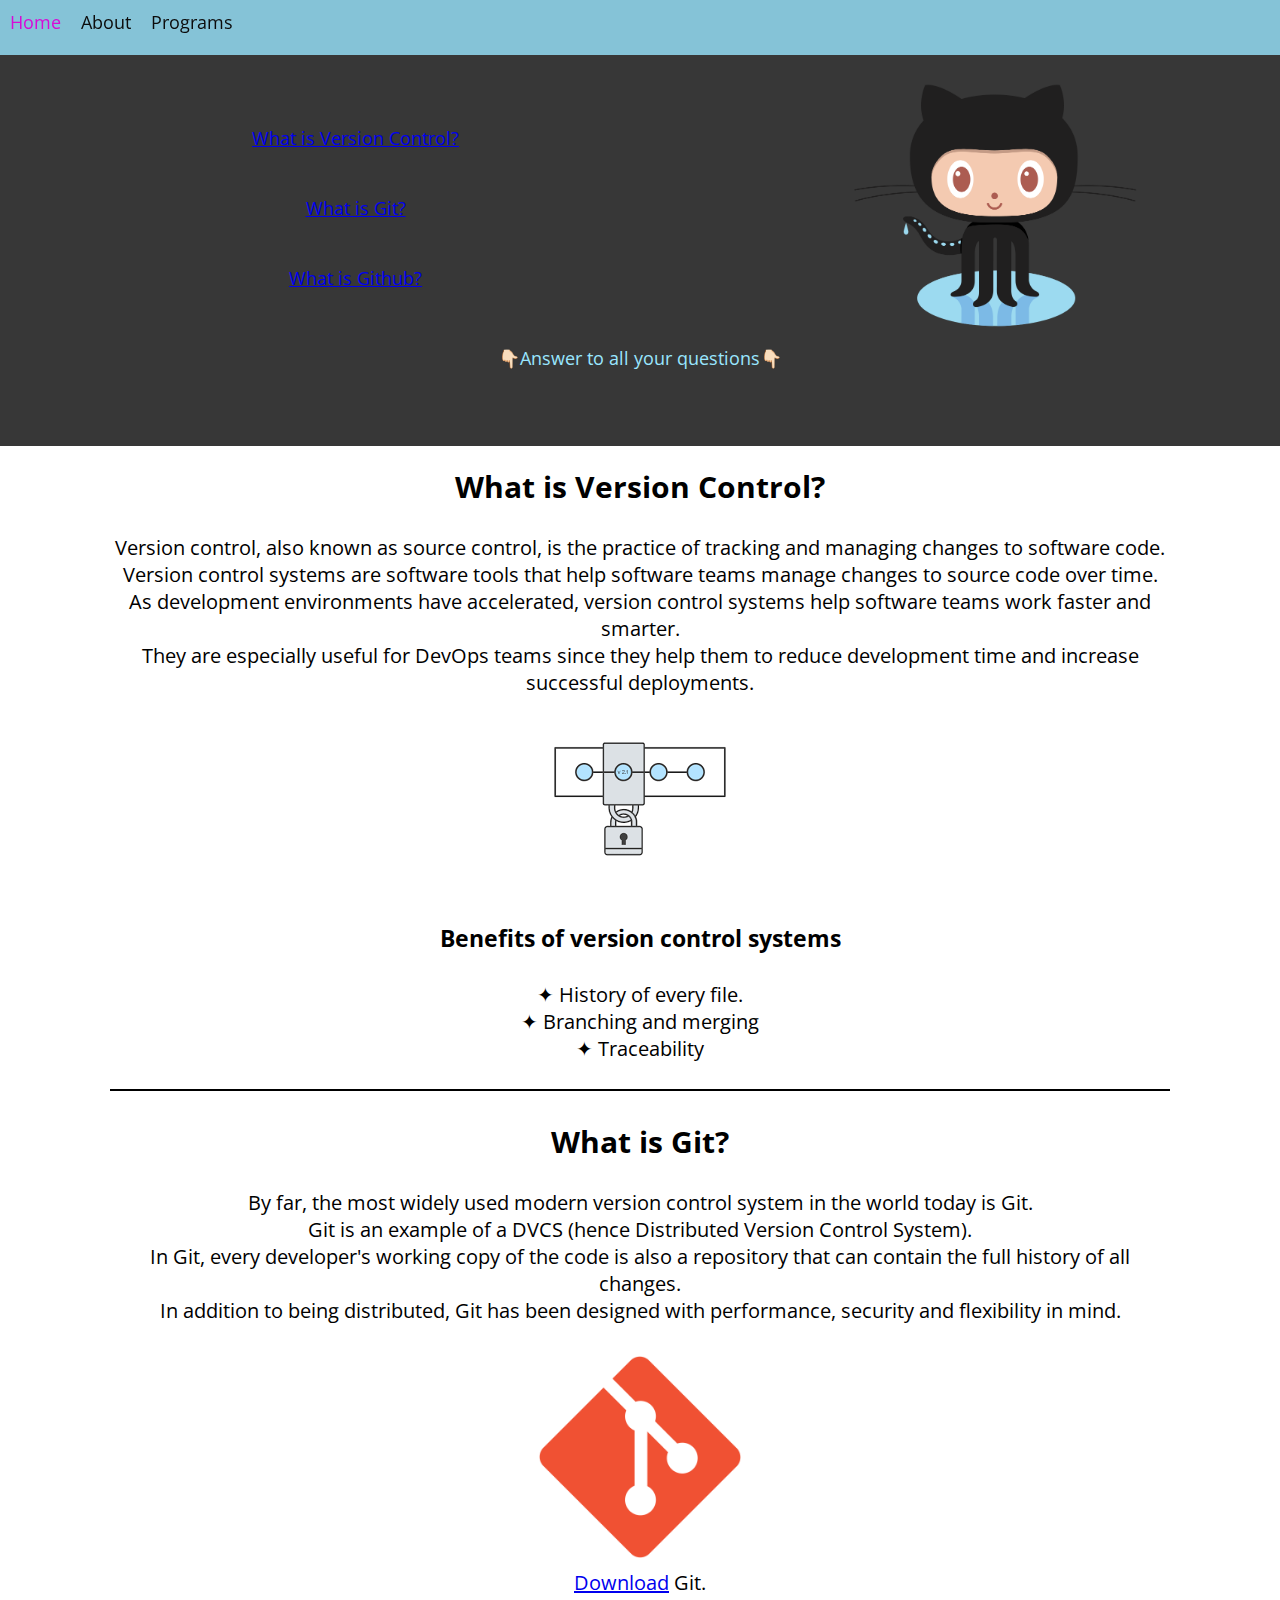
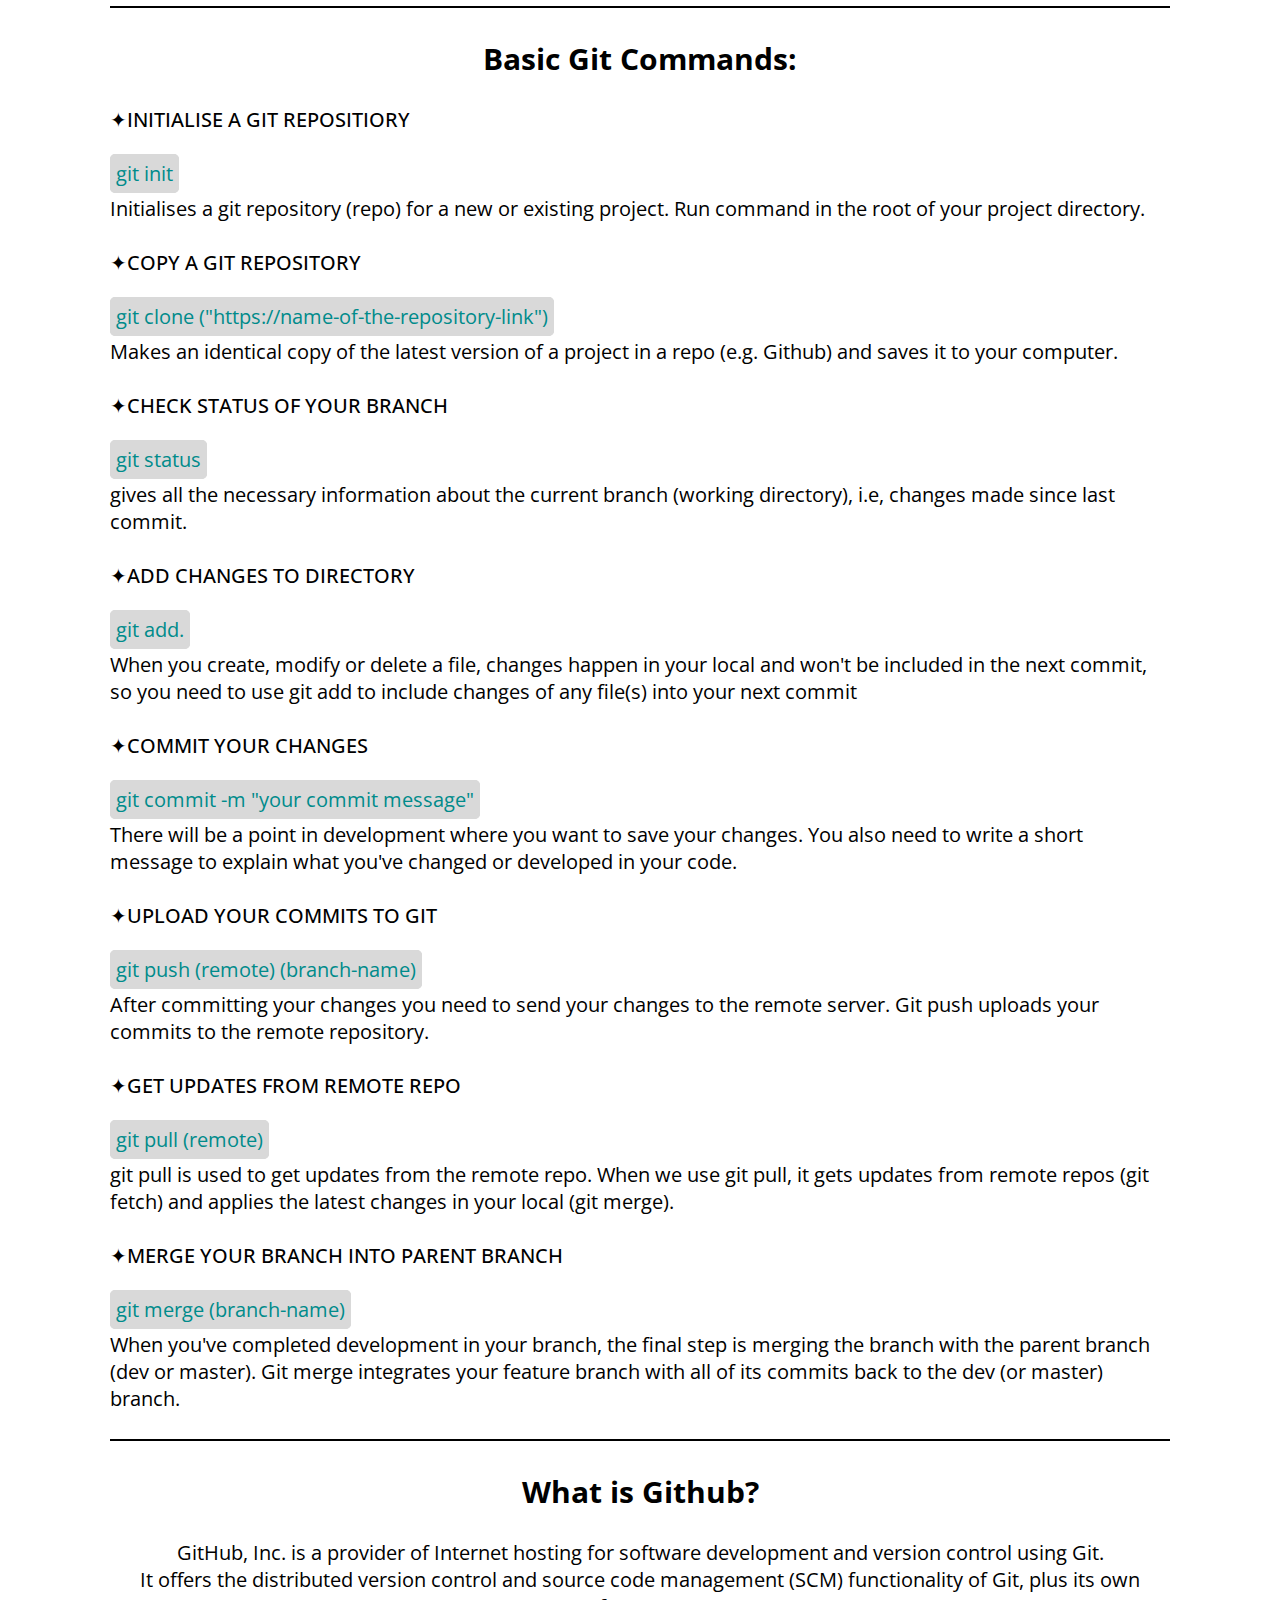
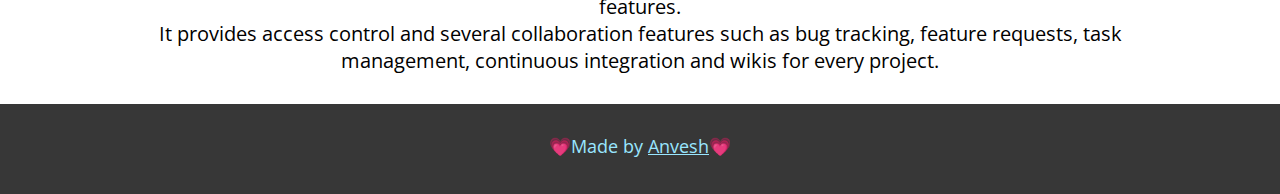
<file: index.html>
<!DOCTYPE html>
<html lang="en">
<head>
    <meta charset="UTF-8">
    <meta http-equiv="X-UA-Compatible" content="IE=edge">
    <meta name="viewport" content="width=device-width, initial-scale=1.0">
    <link rel="stylesheet" href="style.css">
    <link href="https://fonts.googleapis.com/css2?family=Open+Sans&display=swap" rel="stylesheet">
    <title>Open-Source</title>
</head>
<body>
    <!-- Navbar -->
    <nav>
    <ul class="navbar">
        <li><a href="#">Home</a></li>
        <!-- <div class="dropdown"> -->
        <li><a href="#about">About</a></li>
        <!--
        <div class="dropdown-content">
            <a href="#">Link 1</a>
            <a href="#">Link 2</a>
            <a href="#">Link 3</a>
        </div>
        </div>
        -->
        <li><a href="programs.html">Programs</a></li>
    </ul>
    </nav>

    <!-- Home -->
    <div class="home">
        <div class="flexing">
            <div class="content">
            <a href="#what-is-version-control">What is Version Control?</a>
            <a href="#what-is-git">What is Git?</a>
            <a href="#what-is-github">What is Github?</a>
            </div>
            <div class="image">
                <img src="assets/7.png">
            </div>
       </div>

       <p>👇🏻Answer to all your questions👇🏻</p>
    </div>
    
    <!-- About section -->
    <div class="about" >
        <div id="what-is-version-control" class="version-control" id="about">
        <h2>What is Version Control?</h2><br>
        <p>
            Version control, also known as source control, is the practice of tracking and managing changes to software code.<br>
            Version control systems are software tools that help software teams manage changes to source code over time.<br> 
            As development environments have accelerated, version control systems help software teams work faster and smarter.<br>
            They are especially useful for DevOps teams since they help them to reduce development time and increase successful deployments.
        </p>
        <br>
        <div class="image">
            <img src="assets/6.png">
        </div>
        <div class="benefits">
            <h3>Benefits of version control systems</h3>
            <br>
            <div class="text">
            <p>✦ History of every file.</p>
            <p>✦ Branching and merging</p>
            <p>✦ Traceability</p>
            </div>
        </div>
        <br>
        </div>

        <div id="what-is-git" class="git">
        <div class="text">
        <h2>What is Git?</h2><br>
        <p>
            By far, the most widely used modern version control system in the world today is Git. <br>
            Git is an example of a DVCS (hence Distributed Version Control System).<br>
            In Git, every developer's working copy of the code is also a repository that can contain the full history of all changes.<br>
            In addition to being distributed, Git has been designed with performance, security and flexibility in mind.
        </p>
        <br>
        </div>
        <div class="image">
            <img src="assets/5.png">
        </div>
        <p><a href="https://git-scm.com/" target="blank">Download</a> Git.</p>
        </div>

        <div class="git-commands">
        <h2>Basic Git Commands:</h2>
        <br>
        
        <div>
            <h4>✦INITIALISE A GIT REPOSITIORY</h4><br>
            <p><span>git init</span></p>
            <p class="detail">
                Initialises a git repository (repo) for a new or existing
                project. Run command in the root of your project directory.
            </p><br>
        </div>
        
        <div>
            <h4>✦COPY A GIT REPOSITORY</h4><br>
            <p><span>git clone ("https://name-of-the-repository-link")</span></p>
            <p class="detail">
                Makes an identical copy of the latest version of a
                project in a repo (e.g. Github) and saves it to your computer.
            </p><br>
        </div>

        <div>
            <h4>✦CHECK STATUS OF YOUR BRANCH</h4><br>
            <p><span>git status</span></p>
            <p class="detail">
                gives all the necessary information about the current
                branch (working directory), i.e, changes made since last commit.
            </p><br>
        </div>

        <div>
            <h4>✦ADD CHANGES TO DIRECTORY</h4><br>
            <p><span>git add.</span></p>
            <p class="detail">
                When you create, modify or delete a file, changes
                happen in your local and won't be included in the next commit, so
                you need to use git add to include changes of any file(s) into your
                next commit
            </p><br>
        </div>

        <div>
            <h4>✦COMMIT YOUR CHANGES</h4><br>
            <p><span>git commit -m "your commit message"</span></p>
            <p class="detail">
                There will be a point in development where you want
                to save your changes. You also need to write a short message to
                explain what you've changed or developed in your code.
            </p><br>
        </div>

        <div>
            <h4>✦UPLOAD YOUR COMMITS TO GIT</h4><br>
            <p><span>git push (remote) (branch-name)</span></p>
            <p class="detail">
                After committing your changes you need to send
                your changes to the remote server. Git push uploads your commits
                to the remote repository.
            </p><br>
        </div>

        <div>
            <h4>✦GET UPDATES FROM REMOTE REPO</h4><br>
            <p><span>git pull (remote)</span></p>
            <p class="detail">
                git pull is used to get updates from the remote repo.
                When we use git pull, it gets updates from remote repos (git fetch)
                and applies the latest changes in your local (git merge).

            </p><br>
        </div>

        <div>
            <h4>✦MERGE YOUR BRANCH INTO PARENT BRANCH</h4><br>
            <p><span>git merge (branch-name)</span></p>
            <p class="detail">
                When you've completed development in your branch,
                the final step is merging the branch with the parent branch (dev or
                master). Git merge integrates your feature branch with all of its
                commits back to the dev (or master) branch.
            </p><br>
        </div>
        </div>

        
        <div id="what-is-github" class="github">
        <h2>What is Github?</h2><br>
        <p>
            GitHub, Inc. is a provider of Internet hosting for software development and version control using Git.<br> 
            It offers the distributed version control and source code management (SCM) functionality of Git, plus its own features.<br> 
            It provides access control and several collaboration features such as bug tracking, feature requests, task management, continuous integration and wikis for every project.
        </p>
        </div>
    </div>

    <footer>
        <p><span>💗</span>Made by <u><a href="https://www.linkedin.com/in/anvesh-mishra-8020b416a/" target="blank">Anvesh</a></u><span>💗</span></p>
    </footer>
</body>
</html>
</file>
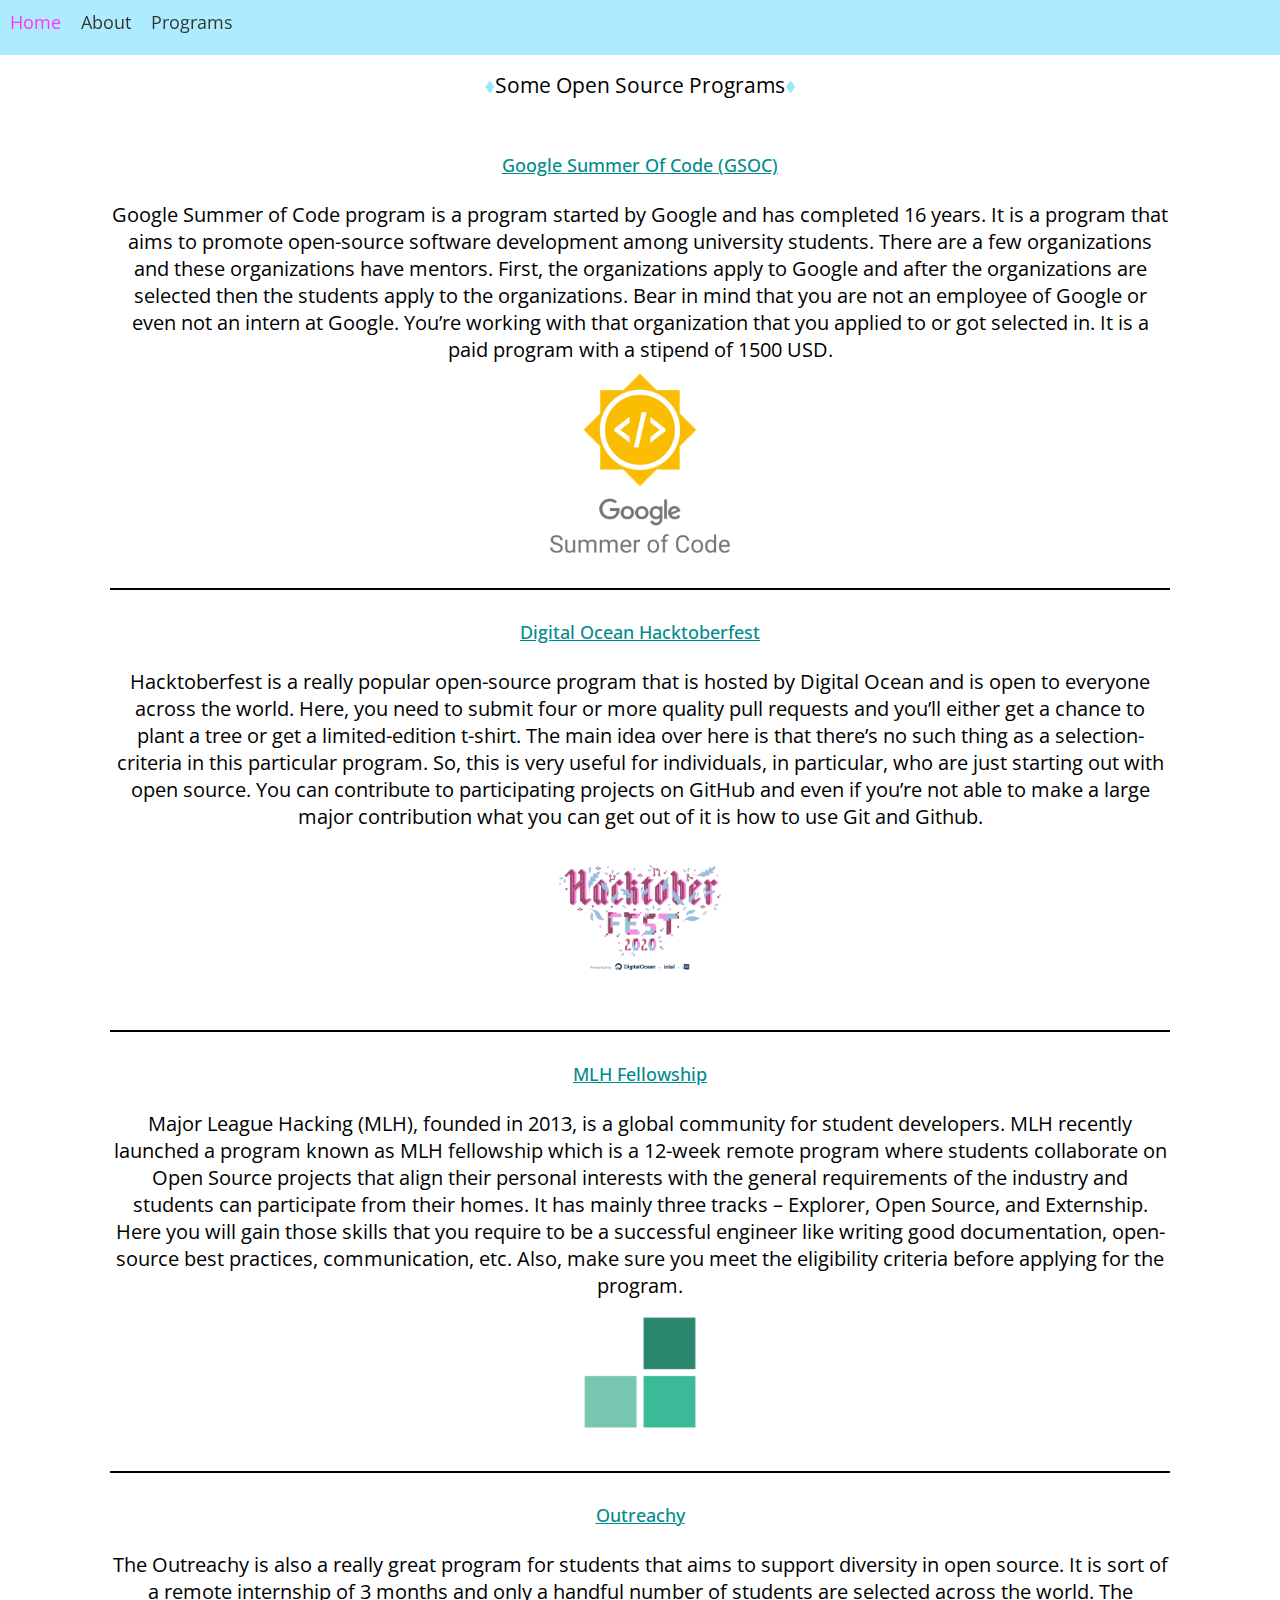
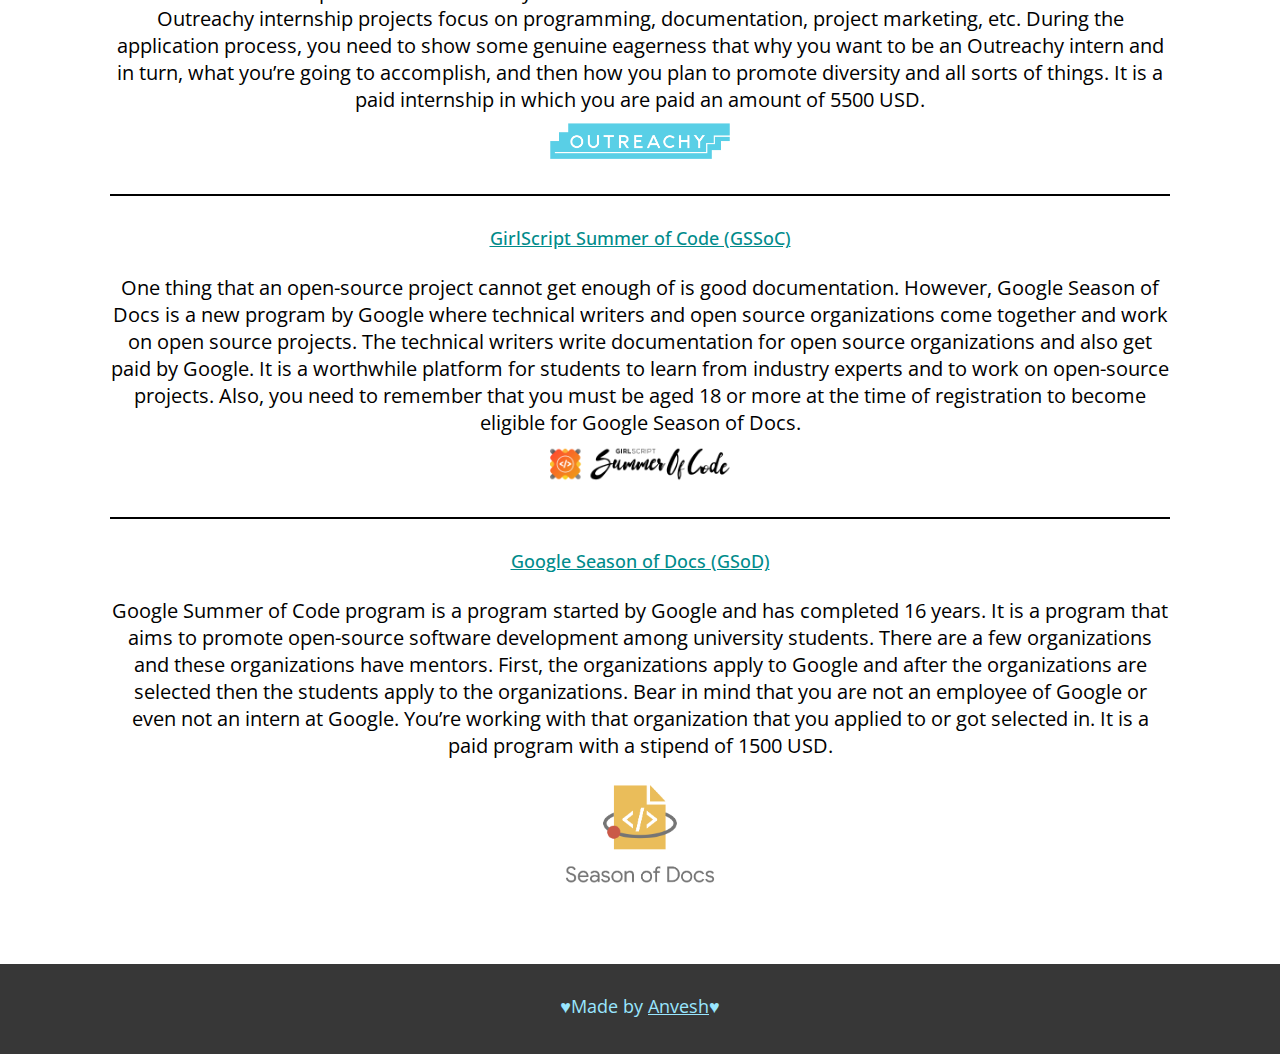
<file: programs.html>
<!DOCTYPE html>
<html lang="en">
<head>
    <meta charset="UTF-8">
    <meta http-equiv="X-UA-Compatible" content="IE=edge">
    <meta name="viewport" content="width=device-width, initial-scale=1.0">
    <link rel="stylesheet" href="style.css">
    <link href="https://fonts.googleapis.com/css2?family=Open+Sans&display=swap" rel="stylesheet">
    <title>Document</title>
</head>
<body>
     <!-- Navbar -->
     <nav>
        <ul class="navbar">
            <li><a href="index.html">Home</a></li>
            <!-- <div class="dropdown"> -->
            <li><a href="index.html">About</a></li>
            <!--
            <div class="dropdown-content">
                <a href="#">Link 1</a>
                <a href="#">Link 2</a>
                <a href="#">Link 3</a>
            </div>
            </div>
            -->
            <li><a href="#">Programs</a></li>
        </ul>
        </nav>
    <div class="programs">
        <h3><span>♦︎</span>Some Open Source Programs<span>♦︎</span></h3><br>

        <a href="https://summerofcode.withgoogle.com/about/" target="blank"><h4><u>Google Summer Of Code (GSOC)</u></h4></a><br>
        <div class="flex1">
        <p>Google Summer of Code program is a program started by Google and has completed 16 years. It is a program that aims to promote open-source software development among university students. There are a few organizations and these organizations have mentors. First, the organizations apply to Google and after the organizations are selected then the students apply to the organizations. Bear in mind that you are not an employee of Google or even not an intern at Google. You’re working with that organization that you applied to or got selected in. It is a paid program with a stipend of 1500 USD.</p>
        <img src="assets/8.png">
        </div>

        <a href="https://hacktoberfest.digitalocean.com/" target="blank"><h4><u>Digital Ocean Hacktoberfest</u></h4></a><br>
        <div class="flex2">
        <p>Hacktoberfest is a really popular open-source program that is hosted by Digital Ocean and is open to everyone across the world. Here, you need to submit four or more quality pull requests and you’ll either get a chance to plant a tree or get a limited-edition t-shirt. The main idea over here is that there’s no such thing as a selection-criteria in this particular program. So, this is very useful for individuals, in particular, who are just starting out with open source. You can contribute to participating projects on GitHub and even if you’re not able to make a large major contribution what you can get out of it is how to use Git and Github.</p>
        <img src="assets/9.png">
        </div>

        <a href="https://fellowship.mlh.io/" target="blank"><h4><u>MLH Fellowship</u></h4></a><br>
        <div class="flex3">
        <p>Major League Hacking (MLH), founded in 2013, is a global community for student developers. MLH recently launched a program known as MLH fellowship which is a 12-week remote program where students collaborate on Open Source projects that align their personal interests with the general requirements of the industry and students can participate from their homes. It has mainly three tracks – Explorer, Open Source, and Externship. Here you will gain those skills that you require to be a successful engineer like writing good documentation, open-source best practices, communication, etc. Also, make sure you meet the eligibility criteria before applying for the program.</p>
        <img src="assets/10.png">
        </div>

        <a href="https://www.outreachy.org/" target="blank"><h4><u>Outreachy</u></h4></a><br>
        <div class="flex4">
        <p>The Outreachy is also a really great program for students that aims to support diversity in open source. It is sort of a remote internship of 3 months and only a handful number of students are selected across the world. The Outreachy internship projects focus on programming, documentation, project marketing, etc. During the application process, you need to show some genuine eagerness that why you want to be an Outreachy intern and in turn, what you’re going to accomplish, and then how you plan to promote diversity and all sorts of things. It is a paid internship in which you are paid an amount of 5500 USD.</p>
        <img src="assets/11.png">
        </div>

        <a href="https://gssoc.girlscript.tech/index.html#about" target="blank"><h4><u>GirlScript Summer of Code (GSSoC)</u></h4></a><br>
        <div class="flex5">
        <p>One thing that an open-source project cannot get enough of is good documentation. However, Google Season of Docs is a new program by Google where technical writers and open source organizations come together and work on open source projects. The technical writers write documentation for open source organizations and also get paid by Google. It is a worthwhile platform for students to learn from industry experts and to work on open-source projects. Also, you need to remember that you must be aged 18 or more at the time of registration to become eligible for Google Season of Docs.</p>
        <img src="assets/12.png">
        </div>

        <a href="https://developers.google.com/season-of-docs/docs" target="blank"><h4><u>Google Season of Docs (GSoD)</u></h4></a><br>
        <div class="flex6">
        <p>Google Summer of Code program is a program started by Google and has completed 16 years. It is a program that aims to promote open-source software development among university students. There are a few organizations and these organizations have mentors. First, the organizations apply to Google and after the organizations are selected then the students apply to the organizations. Bear in mind that you are not an employee of Google or even not an intern at Google. You’re working with that organization that you applied to or got selected in. It is a paid program with a stipend of 1500 USD.</p>
        <img src="assets/13.png">
        </div>

    </div>

    <footer>
        <p><span>♥︎</span>Made by <u><a href="https://www.linkedin.com/in/anvesh-mishra-8020b416a/" target="blank">Anvesh</a></u><span>♥︎</span></p>
    </footer>
</body>
</html>
</file>
<file: style.css>
*{
    margin: 0;
    padding:0;
    scroll-behavior: smooth;
}

body{
    font-family:'Open Sans', sans-serif;
    
}

nav{
    color: black;
    display:inline-block;
    overflow: hidden;
    position: fixed;
    width: 100%;
    top: 0;
    z-index: 9999;
    height: 55px;
    font-size: 20px;
    background-color:#99e6ff;
    font-weight: 500;
    filter:opacity(80%);
}

ul{
    list-style-type: none;
}

nav a{
    text-decoration: none;
    display: block;
    padding: 10px;
    color:inherit;
    transition-delay: 0.1s;
    transition-duration: 0.2s;
}

nav a:hover{
    color:fuchsia;
}

/*
.dropdown {
    position: relative;
    display: inline-block;
}

.dropdown-content{
    display: none;
    position: absolute;
    background-color: #f1f1f1;
    min-width: 160px;
    box-shadow: 0px 8px 16px 0px rgba(0,0,0,0.2);
    z-index: 1;
}

.dropdown-content a:hover {background-color: #ddd;}

.dropdown:hover .dropdown-content {display: block;}
*/
li{
    float:left;
}

h2{
    font-weight: 1500 !important; 
}

.image img{
    height:auto;
}

.home{
    color:#99e6ff;
    padding-top:80px;
    text-align: center;
    font-size:25px;
    background-image: url("assets/2.png");
    
}

.home p{
    padding-top:10px;
    padding-bottom:10px;
    height:10vh;
    /* clip-path: circle(50%); */
    clip-path: polygon(0 0, 100% 0, 100% 100%, 80% 95%, 0 100%);
    /* height: 90vh; */
}

.content{
    width:1000px;
    display: flex;
    flex-direction: column;
    justify-content: space-evenly;
}

.about{
    padding-top:20px;
    padding-bottom:30px;
    padding-left:110px;
    padding-right:110px;
    font-size:20px;
    color:black;
}

.flexing{
    display:flex;
    flex-direction: row;
    justify-content: space-evenly;
}


.flexing img{
    max-width: 53%;
    position: relative;
    top: 0;
    animation-name: float;
    animation-timing-function: ease-in-out;
    animation-iteration-count: infinite;
    animation-duration: 3s;
}

.version-control{
    display:flex;
    flex-direction: column;
    border-bottom:2px solid;
    text-align: center;
}

.version-control img{
    max-width:80%;
}

.benefits{
    margin-top:50px;
}

.git{
    display:flex;
    flex-direction:column;
    padding-top:30px;
    padding-bottom:10px;
    text-align:center;
}
.git img{
    
    max-width:20%;
    height:auto;
}

.detail{
    padding-top:8px;
}

.git-commands{
    border-top:2px solid;
    padding-top:30px;

}

.git-commands h2{
    text-align:center;
}

h4{
    font-weight:500;
}

.git-commands span{
    background-color: #d9d9d9;
    border: 0.5px solid #d9d9d9;
    border-radius:5px;
    color:darkcyan;
    padding:5px;
}

.github{
    border-top:2px solid;
    padding-top:30px;
    text-align: center;

}

footer{
    height:50px;
    font-size: 18px;
    text-align: center;
    padding-top: 30px;
    padding-bottom: 10px;
    background-image: url("assets/2.png");
    color:#99e6ff;

}

footer a{
    text-decoration: none;
    color:inherit;
}

/* for programs.html */

.programs{
    margin-top:60px;
    text-align: center;
    font-size:25px;
    padding-top:20px;
    padding-bottom:30px;
    padding-left:110px;
    padding-right:110px;

}

.programs span{
    color:#99e6ff;
    background-color: inherit;
    border:none;
}

.programs h3{
    font-weight:400;
}

.programs h4{
    padding-top:30px;
    font-weight: 500;
    color:darkcyan;
}

.programs img{
    max-width:17%;
    height:auto;
}

.programs p{
    font-size: 20px;
    padding-bottom:10px;
}
.programs a{
    text-decoration: none;
    color:inherit;
}

.flex1{
    padding-bottom:30px;
    border-bottom: 2px solid;
}

.flex2{
    padding-bottom:30px;
    border-bottom: 2px solid;

}

.flex3{
    padding-bottom:30px;
    border-bottom: 2px solid;
}

.flex3 img{
    max-width:12%;
}

.flex4{
    padding-bottom:30px;
    border-bottom: 2px solid;
}

.flex5{
    padding-bottom:30px;
    border-bottom: 2px solid;
}

.flex6{
    padding-bottom:30px;
}

@keyframes float {
    0% {
      top: 0;
    }
    50% {
      top: 20px;
    }
    100% {
      top: 0;
    }
  }
  @media screen and (min-width: 520px) {
    nav{
        color: black;
        display:inline-block;
        overflow: hidden;
        position: fixed;
        width: 100%;
        top: 0;
        z-index: 9999;
        height: 55px;
        font-size: 18px;
        background-color:#99e6ff;
        font-weight: 400;
        filter:opacity(80%);
    }
    .home{
        color:#99e6ff;
        padding-top:80px;
        text-align: center;
        font-size:18px;
        background-image: url("assets/2.png");
        
    }
    
    .home p{
        padding-top:10px;
        padding-bottom:10px;
        height:10vh;
        /* clip-path: circle(50%); */
        clip-path: polygon(0 0, 100% 0, 100% 100%, 80% 95%, 0 100%);
        /* height: 90vh; */
    }
    .programs{
        margin-top:50px;
        text-align: center;
        font-size:18px;
        padding-top:20px;
        padding-bottom:30px;
        padding-left:110px;
        padding-right:110px;
    }
  }
</file>
